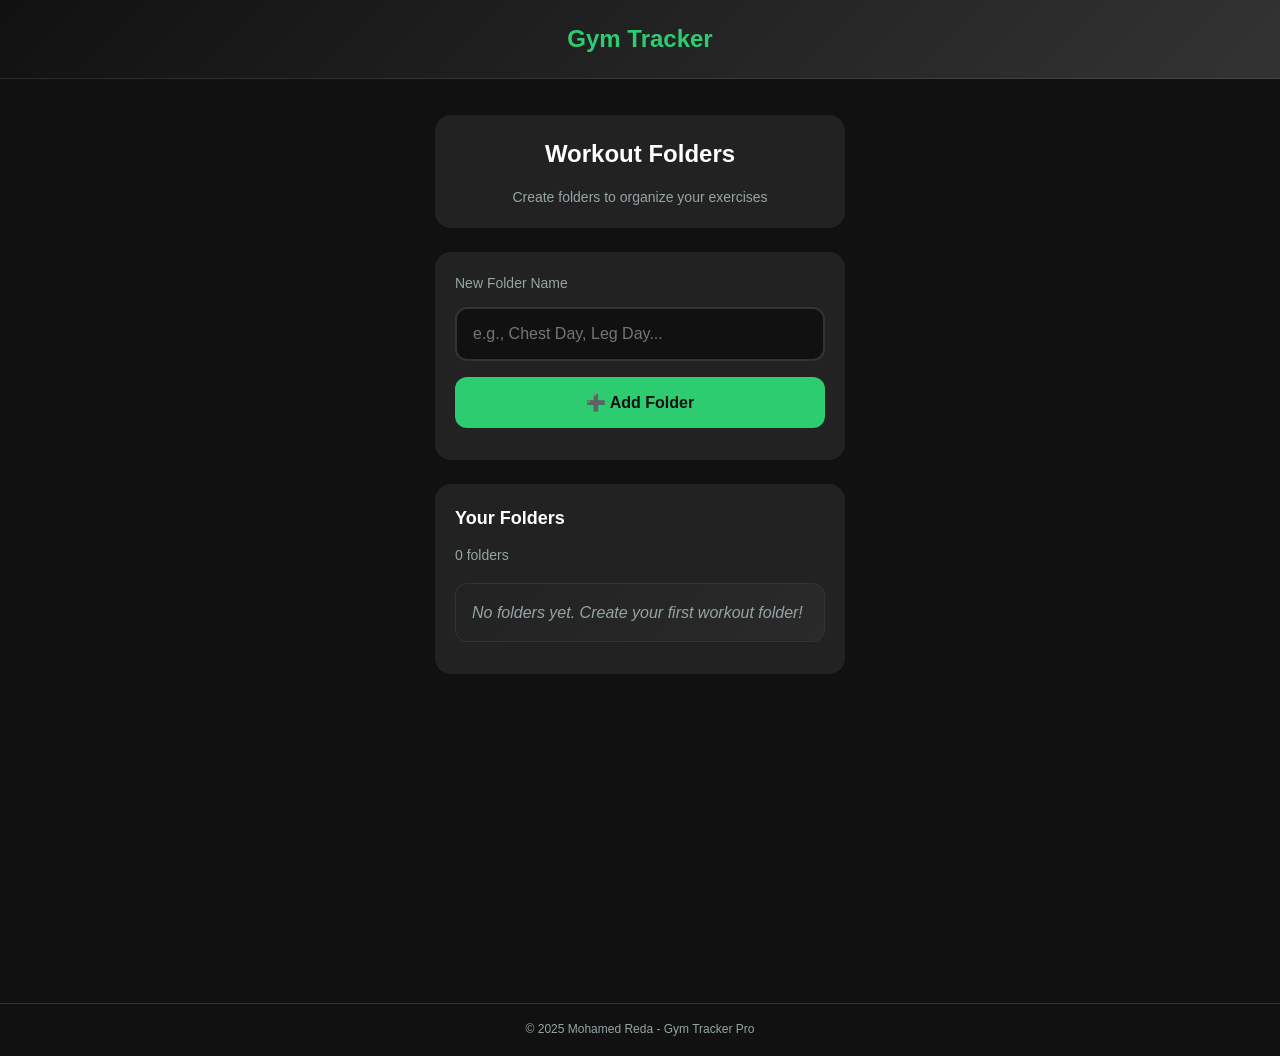
<file: index.html>
<!DOCTYPE html>
<html lang="en">
<head>
    <meta charset="UTF-8">
    <meta name="viewport" content="width=device-width, initial-scale=1.0">
    <meta name="theme-color" content="#2ecc71">
    <link rel="manifest" href="manifest.json">
    <meta name="apple-mobile-web-app-capable" content="yes">
    <meta name="mobile-web-app-capable" content="yes">
    
    <title>Gym Tracker</title>
    <meta name="author" content="Mohamed Reda">
    <link rel="stylesheet" href="style.css">
</head>
<body>

<header class="page-header">
    <div class="header-content">
        <h1> Gym Tracker</h1>
    </div>
</header>

<div class="container">
    <div class="page-title">
        <h2>Workout Folders</h2>
        <p class="page-description">Create folders to organize your exercises</p>
    </div>

    <div class="input-group">
        <label for="folderName" class="input-label">New Folder Name</label>
        <input type="text" id="folderName" placeholder="e.g., Chest Day, Leg Day...">
        <button id="addFolder" class="primary-btn">➕ Add Folder</button>
    </div>

    <div class="section">
        <h3 class="section-title">Your Folders</h3>
        <p class="section-subtitle" id="folderCount">0 folders</p>
        <ul id="folderList" class="item-list"></ul>
    </div>
</div>

<footer class="page-footer">
    <p>© 2025 Mohamed Reda - Gym Tracker Pro</p>
</footer>

<script src="app.js"></script>
</body>
</html>
</file>
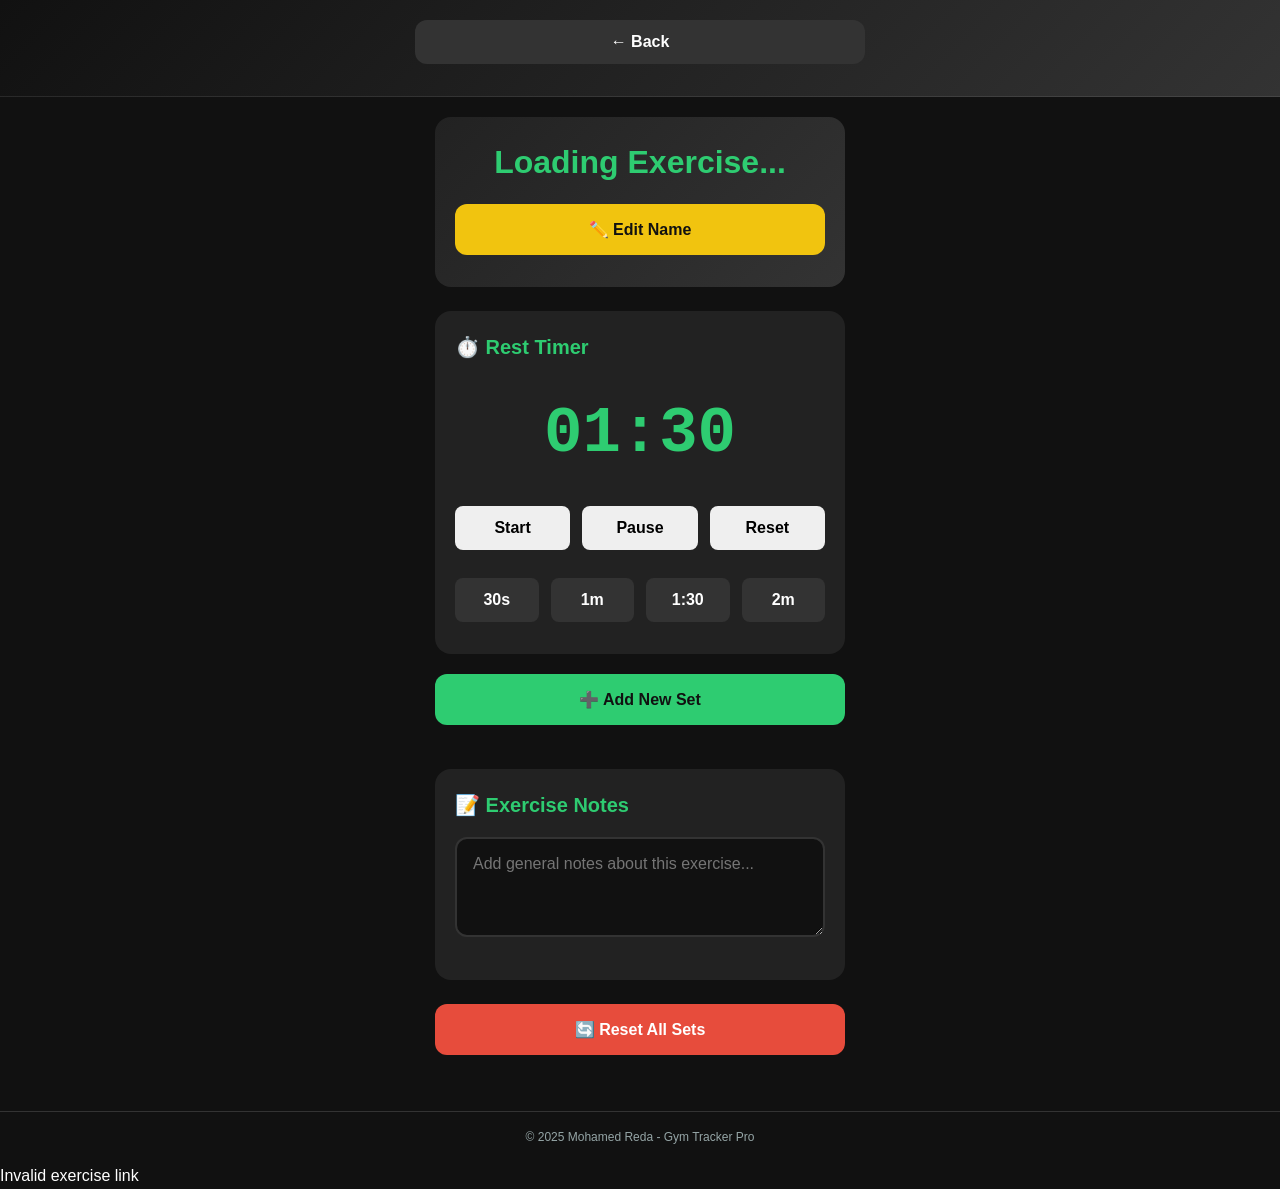
<file: exercise.html>
<!DOCTYPE html>
<html lang="en">
  <head>
    <meta charset="UTF-8" />
    <meta name="viewport" content="width=device-width, initial-scale=1.0" />
    <meta name="theme-color" content="#2ecc71" />
    <link rel="manifest" href="manifest.json" />
    <meta name="apple-mobile-web-app-capable" content="yes" />

    <title>Exercise Details</title>
    <link rel="stylesheet" href="style.css" />
  </head>
  <body>
    <header class="page-header">
      <div class="header-content">
        <button class="back-btn" onclick="goBack()">← Back</button>
      </div>
    </header>

    <div class="container">
      <div class="exercise-header">
        <h1 id="exerciseTitle">Loading Exercise...</h1>
        <button id="editName" class="edit-btn">✏️ Edit Name</button>
      </div>

      <!-- Timer Section -->
      <div class="timer-box">
        <h2>⏱️ Rest Timer</h2>
        <div class="timer-display" id="timerDisplay">01:30</div>
        <div class="timer-controls">
          <button class="timer-btn" id="timerStart">Start</button>
          <button class="timer-btn" id="timerPause">Pause</button>
          <button class="timer-btn" id="timerReset">Reset</button>
        </div>
        <div class="timer-presets">
          <button class="preset-btn" data-time="30">30s</button>
          <button class="preset-btn" data-time="60">1m</button>
          <button class="preset-btn" data-time="90">1:30</button>
          <button class="preset-btn" data-time="120">2m</button>
        </div>
      </div>

      <!-- Add New Set Button -->
      <div class="add-set-section">
        <button id="addSetBtn" class="primary-btn">➕ Add New Set</button>
      </div>

      <!-- Sets Container - هنا هتظهر كل المجموعات -->
      <div id="setsContainer" class="sets-container">
        <!-- Sets will be added here dynamically -->
      </div>

      <!-- Notes Section -->
      <div class="notes-box">
        <h2>📝 Exercise Notes</h2>
        <textarea
          id="exerciseNotes"
          placeholder="Add general notes about this exercise..."
        ></textarea>
      </div>

      <!-- Reset Button -->
      <button id="reset" class="reset-btn">🔄 Reset All Sets</button>
    </div>

    <!-- Template for a single set (hidden) -->
    <template id="setTemplate">
      <div class="set-box" data-set-id="">
        <div class="set-header">
          <h3 class="set-number">Set #<span class="set-index">1</span></h3>
          <button class="delete-set-btn">🗑️</button>
        </div>

        <div class="set-controls">
          <!-- Reps Counter -->
          <div class="set-counter">
            <h4>Reps</h4>
            <div class="counter-controls small">
              <button class="btn dec-btn set-rep-dec">−</button>
              <span class="counter-value set-rep-value">0</span>
              <button class="btn inc-btn set-rep-inc">+</button>
            </div>
          </div>

          <!-- Weight Input -->
          <div class="set-weight">
            <h4>Weight (kg)</h4>
            <input
              type="number"
              step="0.1"
              min="0"
              placeholder="0.0"
              class="set-weight-input"
            />
          </div>
        </div>

        <!-- Set Notes -->
        <div class="set-notes">
          <textarea
            class="set-notes-input"
            placeholder="Set notes..."
          ></textarea>
        </div>
      </div>
    </template>

    <footer class="page-footer">
      <p>© 2025 Mohamed Reda - Gym Tracker Pro</p>
    </footer>

    <script src="app.js"></script>
  </body>
</html>
</file>
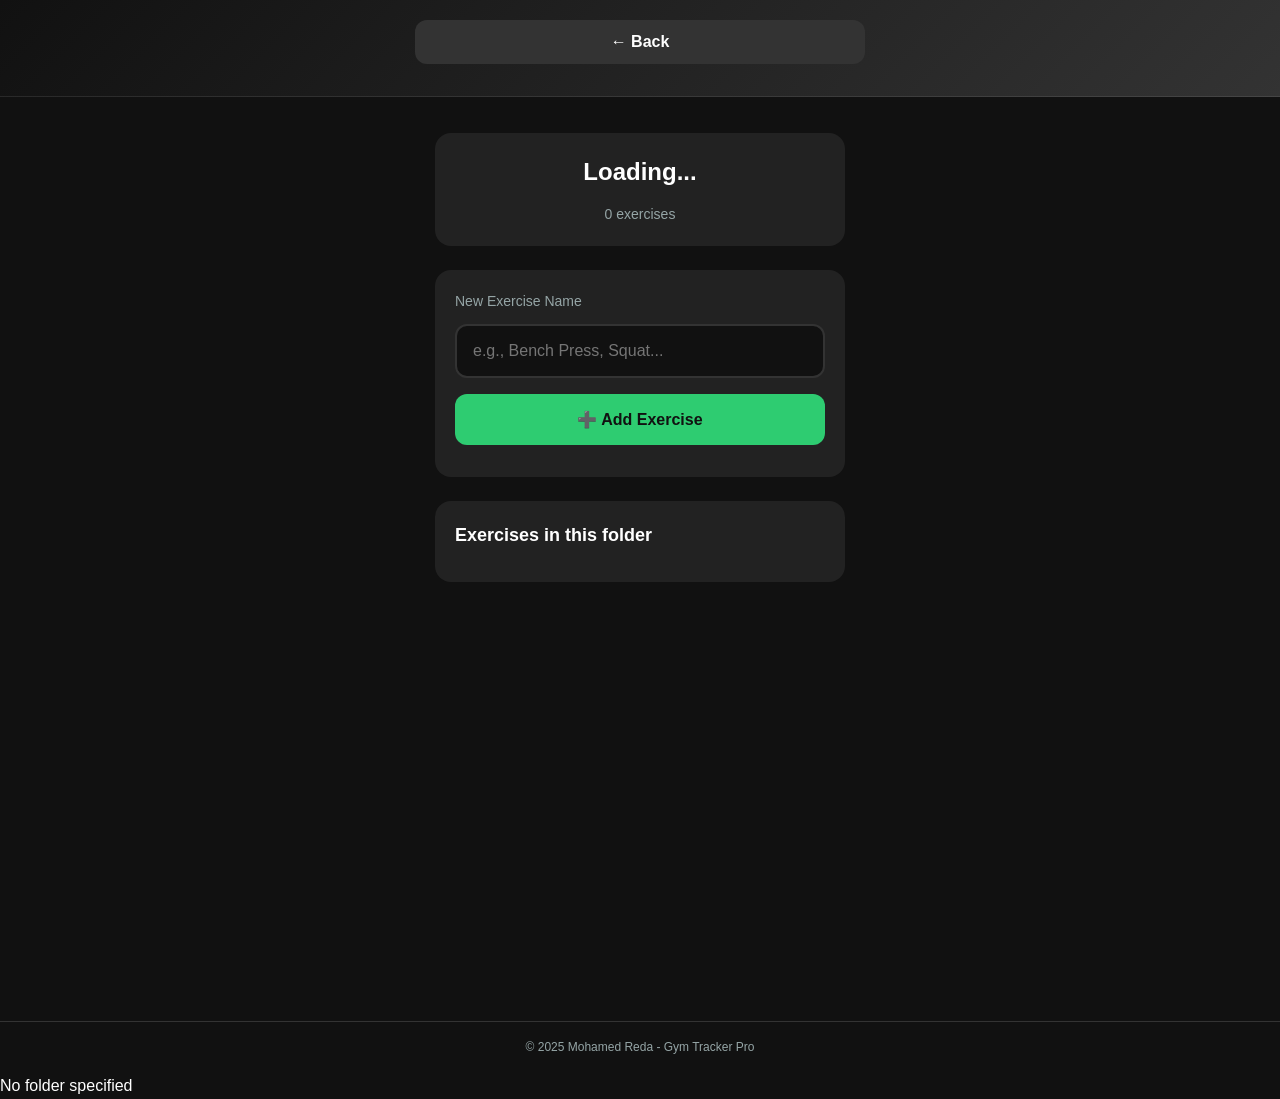
<file: exercises.html>
<!DOCTYPE html>
<html lang="en">
<head>
    <meta charset="UTF-8">
    <meta name="viewport" content="width=device-width, initial-scale=1.0">
    <meta name="theme-color" content="#2ecc71">
    <link rel="manifest" href="manifest.json">
    <meta name="apple-mobile-web-app-capable" content="yes">
    <meta name="mobile-web-app-capable" content="yes">
    
    <title>Exercises</title>
    <link rel="stylesheet" href="style.css">
</head>
<body>

<header class="page-header">
    <div class="header-content">
        <button class="back-btn" onclick="goBack()">← Back</button>
    </div>
</header>

<div class="container">
    <div class="page-title">
        <h2 id="folderTitle">Loading...</h2>
        <p class="page-description" id="exerciseCount">0 exercises</p>
    </div>

    <div class="input-group">
        <label for="exerciseName" class="input-label">New Exercise Name</label>
        <input type="text" id="exerciseName" placeholder="e.g., Bench Press, Squat...">
        <button id="addExercise" class="primary-btn">➕ Add Exercise</button>
    </div>

    <div class="section">
        <h3 class="section-title">Exercises in this folder</h3>
        <ul id="exerciseList" class="item-list"></ul>
    </div>
</div>

<footer class="page-footer">
    <p>© 2025 Mohamed Reda - Gym Tracker Pro</p>
</footer>

<script src="app.js"></script>
</body>
</html>
</file>
<file: style.css>
/* ========================= */
/* GYM TRACKER - NATURAL SCROLLING */
/* ========================= */

/* ======================== */
/* RESET & BASE STYLES */
/* ======================== */

/* ======================== */
/* PREVENT ZOOM ON MOBILE */
/* ======================== */

/* Prevent zoom on focus */
input, textarea, select, button {
    font-size: 16px !important;
    -webkit-text-size-adjust: 100%;
    -ms-text-size-adjust: 100%;
    text-size-adjust: 100%;
}

/* Specific fix for counter buttons */
.counter-controls .btn {
    font-size: 28px !important;
    min-height: 60px;
}

/* Prevent double-tap zoom */
html {
    touch-action: manipulation;
}

/* For iOS Safari */
@supports (-webkit-touch-callout: none) {
    input, textarea, button {
        font-size: 16px !important;
    }
}

* {
    margin: 0;
    padding: 0;
    box-sizing: border-box;
    -webkit-tap-highlight-color: transparent;
}

:root {
    /* Colors */
    --primary: #2ecc71;
    --primary-dark: #27ae60;
    --secondary: #3498db;
    --secondary-dark: #2980b9;
    --danger: #e74c3c;
    --danger-dark: #c0392b;
    --warning: #f1c40f;
    --warning-dark: #d4ac0d;
    --dark: #111111;
    --dark-light: #222222;
    --dark-lighter: #333333;
    --light: #ffffff;
    --gray: #95a5a6;
    
    /* Spacing */
    --spacing-xs: 8px;
    --spacing-sm: 12px;
    --spacing-md: 16px;
    --spacing-lg: 20px;
    --spacing-xl: 24px;
    --spacing-xxl: 32px;
    
    /* Border Radius */
    --radius-sm: 8px;
    --radius-md: 12px;
    --radius-lg: 16px;
    --radius-xl: 20px;
    --radius-round: 50%;
}

/* ======================== */
/* NATURAL SCROLLING */
/* ======================== */

html {
    scroll-behavior: smooth;
}

body {
    background: var(--dark);
    color: var(--light);
    font-family: -apple-system, BlinkMacSystemFont, 'Segoe UI', Roboto, Oxygen, Ubuntu, sans-serif;
    line-height: 1.6;
    min-height: 100vh;
    overflow-x: hidden;
}

/* ======================== */
/* MAIN CONTAINER */
/* ======================== */

.container {
    max-width: 450px;
    margin: 0 auto;
    padding: 20px;
    min-height: 100vh;
}

/* ======================== */
/* HEADER */
/* ======================== */

.page-header {
    background: linear-gradient(135deg, var(--dark) 0%, var(--dark-lighter) 100%);
    padding: var(--spacing-lg);
    position: sticky;
    top: 0;
    z-index: 100;
    border-bottom: 1px solid rgba(255, 255, 255, 0.1);
}

.header-content {
    max-width: 450px;
    margin: 0 auto;
    display: flex;
    justify-content: space-between;
    align-items: center;
    gap: var(--spacing-md);
}

.back-btn {
    background: var(--dark-lighter);
    color: var(--light);
    border: none;
    padding: var(--spacing-sm) var(--spacing-md);
    border-radius: var(--radius-md);
    font-size: 16px;
    cursor: pointer;
    flex-shrink: 0;
}

.page-header h1 {
    font-size: 24px;
    color: var(--primary);
    margin: 0;
    text-align: center;
    flex: 1;
}
/* ======================== */
/* PAGE TITLES & SECTIONS */
/* ======================== */

.page-title {
    text-align: center;
    margin-bottom: var(--spacing-xl);
    padding: var(--spacing-lg);
    background: var(--dark-light);
    border-radius: var(--radius-lg);
    margin-top: var(--spacing-md);
}

.page-title h2 {
    font-size: 24px;
    margin-bottom: var(--spacing-sm);
    color: var(--light);
}

.page-description {
    color: var(--gray);
    font-size: 14px;
}

.section {
    background: var(--dark-light);
    padding: var(--spacing-lg);
    border-radius: var(--radius-lg);
    margin-bottom: var(--spacing-lg);
}

.section-title {
    font-size: 18px;
    margin-bottom: var(--spacing-sm);
    color: var(--light);
}

.section-subtitle {
    color: var(--gray);
    font-size: 14px;
    margin-bottom: var(--spacing-md);
}

/* ======================== */
/* INPUT GROUPS */
/* ======================== */

.input-group {
    background: var(--dark-light);
    padding: var(--spacing-lg);
    border-radius: var(--radius-lg);
    margin-bottom: var(--spacing-xl);
}

.input-label {
    display: block;
    margin-bottom: var(--spacing-sm);
    color: var(--gray);
    font-size: 14px;
    font-weight: 500;
}

/* ======================== */
/* INPUTS & TEXTAREAS */
/* ======================== */

input[type="text"],
input[type="number"],
textarea {
    width: 100%;
    padding: var(--spacing-md);
    background: var(--dark);
    border: 2px solid var(--dark-lighter);
    border-radius: var(--radius-md);
    color: var(--light);
    font-size: 16px;
    margin-bottom: var(--spacing-md);
    transition: all 0.3s ease;
}

input[type="text"]:focus,
input[type="number"]:focus,
textarea:focus {
    outline: none;
    border-color: var(--primary);
    box-shadow: 0 0 0 3px rgba(46, 204, 113, 0.2);
}

.weight-input {
    font-size: 32px;
    text-align: center;
    padding: var(--spacing-lg);
    font-weight: bold;
}

textarea {
    min-height: 100px;
    resize: vertical;
    font-family: inherit;
}

/* ======================== */
/* BUTTONS */
/* ======================== */

button,
.primary-btn,
.edit-btn,
.timer-btn,
.preset-btn,
.reset-btn,
.btn {
    width: 100%;
    padding: var(--spacing-md);
    border: none;
    border-radius: var(--radius-md);
    font-size: 16px;
    font-weight: 600;
    cursor: pointer;
    transition: all 0.2s ease;
    margin-bottom: var(--spacing-sm);
    display: flex;
    align-items: center;
    justify-content: center;
    gap: 8px;
    min-height: 44px;
}

.primary-btn {
    background: var(--primary);
    color: var(--dark);
}

.primary-btn:hover {
    background: var(--primary-dark);
    transform: translateY(-1px);
}

.edit-btn {
    background: var(--warning);
    color: var(--dark);
}

.edit-btn:hover {
    background: var(--warning-dark);
}

/* ======================== */
/* ACTION BUTTONS IN LISTS */
/* ======================== */

.action-btns {
    display: flex;
    gap: 8px;
}

.action-btn {
    padding: 8px 16px;
    border: 2px solid;
    border-radius: 8px;
    font-size: 14px;
    font-weight: 600;
    cursor: pointer;
    transition: all 0.2s ease;
    min-width: 70px;
    text-align: center;
}

.action-btn:hover {
    transform: translateY(-1px);
}

.open-btn {
    background: #4CAF50;
    border-color: #4CAF50;
    color: white;
}

.open-btn:hover {
    background: #45a049;
    border-color: #45a049;
}

.delete-btn {
    background: #f44336;
    border-color: #f44336;
    color: white;
}

.delete-btn:hover {
    background: #d32f2f;
    border-color: #d32f2f;
}

/* ======================== */
/* LISTS */
/* ======================== */

.item-list {
    list-style: none;
}

.item-list li {
    background: linear-gradient(135deg, #222 0%, #2a2a2a 100%);
    padding: var(--spacing-md);
    border-radius: var(--radius-md);
    margin-bottom: var(--spacing-sm);
    display: flex;
    justify-content: space-between;
    align-items: center;
    border: 1px solid #333;
    transition: all 0.2s ease;
}

.item-list li:hover {
    transform: translateY(-2px);
    box-shadow: 0 4px 12px rgba(0, 0, 0, 0.2);
}

.folder-info,
.exercise-info {
    flex: 1;
    min-width: 0;
}

.folder-info strong,
.exercise-info strong {
    display: block;
    margin-bottom: 4px;
    font-size: 16px;
    color: var(--light);
    white-space: nowrap;
    overflow: hidden;
    text-overflow: ellipsis;
}

.folder-meta,
.exercise-meta {
    display: block;
    font-size: 12px;
    color: var(--gray);
}

.folder-actions,
.exercise-actions {
    display: flex;
    gap: 10px;
    margin-left: 15px;
    flex-shrink: 0;
}

/* ======================== */
/* COUNTER BOXES */
/* ======================== */

.counter-box,
.timer-box,
.notes-box {
    background: var(--dark-light);
    padding: var(--spacing-lg);
    border-radius: var(--radius-lg);
    margin-bottom: var(--spacing-lg);
}

.counter-box h2,
.timer-box h2,
.notes-box h2 {
    margin-bottom: var(--spacing-md);
    font-size: 20px;
    color: var(--primary);
    display: flex;
    align-items: center;
    gap: 8px;
}

/* ======================== */
/* COUNTER CONTROLS */
/* ======================== */

.counter-controls {
    display: flex;
    justify-content: center;
    align-items: center;
    gap: var(--spacing-lg);
    margin: var(--spacing-lg) 0;
}

.btn {
    width: 60px;
    height: 60px;
    border-radius: var(--radius-round);
    font-size: 28px;
    margin: 0;
    display: flex;
    align-items: center;
    justify-content: center;
    border: none;
}

.inc-btn {
    background: var(--primary);
    color: var(--dark);
}

.inc-btn:hover {
    background: var(--primary-dark);
}

.dec-btn {
    background: var(--gray);
    color: var(--light);
}

.dec-btn:hover {
    background: var(--dark-lighter);
}

.counter-value {
    font-size: 48px;
    font-weight: bold;
    min-width: 80px;
    text-align: center;
    color: var(--light);
}

/* ======================== */
/* TIMER */
/* ======================== */

.timer-display {
    font-size: 64px;
    font-weight: bold;
    text-align: center;
    margin: var(--spacing-lg) 0;
    color: var(--primary);
    font-family: 'Courier New', monospace;
}

.timer-controls,
.timer-presets {
    display: flex;
    gap: var(--spacing-sm);
    margin-top: var(--spacing-md);
}

.timer-btn,
.preset-btn {
    flex: 1;
    padding: var(--spacing-sm);
    font-size: 14px;
    border: none;
    border-radius: var(--radius-sm);
    cursor: pointer;
}

.preset-btn {
    background: var(--dark-lighter);
    color: var(--light);
}

.preset-btn:hover {
    background: var(--dark-light);
}

/* ======================== */
/* EXERCISE HEADER */
/* ======================== */

.exercise-header {
    text-align: center;
    margin-bottom: var(--spacing-xl);
    padding: var(--spacing-lg);
    background: linear-gradient(135deg, var(--dark-light) 0%, var(--dark-lighter) 100%);
    border-radius: var(--radius-lg);
}

.exercise-header h1 {
    font-size: 32px;
    margin-bottom: var(--spacing-md);
    color: var(--primary);
}

/* ======================== */
/* RESET BUTTON */
/* ======================== */

.reset-btn {
    background: var(--danger);
    color: var(--light);
    margin-top: var(--spacing-xl);
    border: none;
}

.reset-btn:hover {
    background: var(--danger-dark);
}

/* ======================== */
/* EMPTY STATES */
/* ======================== */

.empty-state {
    text-align: center;
    padding: 30px 20px;
    color: var(--gray);
    font-style: italic;
    background: transparent;
    border: 2px dashed var(--dark-lighter);
    border-radius: var(--radius-md);
}

/* ======================== */
/* RESPONSIVE DESIGN */
/* ======================== */

@media (max-width: 480px) {
    .container {
        padding: var(--spacing-md);
    }
    
    .page-header {
        padding: var(--spacing-md);
    }
    
    .page-header h1 {
        font-size: 20px;
    }
    
    .back-btn {
        padding: 8px 12px;
        font-size: 14px;
    }
    
    .counter-controls {
        gap: var(--spacing-md);
    }
    
    .btn {
        width: 50px;
        height: 50px;
        font-size: 24px;
    }
    
    .counter-value {
        font-size: 36px;
    }
    
    .timer-display {
        font-size: 48px;
    }
    
    .folder-actions,
    .exercise-actions {
        flex-direction: column;
        gap: 8px;
        margin-left: 10px;
    }
    
    .action-btn {
        min-width: 60px;
        padding: 6px 12px;
        font-size: 12px;
    }
    
    .item-list li {
        flex-direction: column;
        align-items: stretch;
        gap: 12px;
    }
    
    .folder-actions,
    .exercise-actions {
        margin-left: 0;
        flex-direction: row;
        justify-content: flex-end;
    }
}

/* ======================== */
/* ANIMATIONS */
/* ======================== */

@keyframes pulse {
    0% { transform: scale(1); }
    50% { transform: scale(1.05); }
    100% { transform: scale(1); }
}

.btn:active,
.primary-btn:active,
.action-btn:active {
    animation: pulse 0.2s ease;
}
/* ======================== */
/* MULTIPLE SETS STYLES */
/* ======================== */

.add-set-section {
    margin-bottom: var(--spacing-lg);
}

.sets-container {
    display: flex;
    flex-direction: column;
    gap: var(--spacing-md);
    margin-bottom: var(--spacing-xl);
}

.set-box {
    background: var(--dark-light);
    padding: var(--spacing-lg);
    border-radius: var(--radius-lg);
    border: 2px solid var(--dark-lighter);
    transition: all 0.3s ease;
}

.set-box:hover {
    border-color: var(--primary);
    box-shadow: 0 4px 12px rgba(46, 204, 113, 0.1);
}

.set-header {
    display: flex;
    justify-content: space-between;
    align-items: center;
    margin-bottom: var(--spacing-md);
}

.set-header h3 {
    font-size: 18px;
    color: var(--primary);
    margin: 0;
}

.delete-set-btn {
    background: var(--danger);
    color: var(--light);
    border: none;
    padding: 6px 12px;
    border-radius: var(--radius-sm);
    font-size: 12px;
    cursor: pointer;
    transition: all 0.2s ease;
}

.delete-set-btn:hover {
    background: var(--danger-dark);
}

.set-controls {
    display: grid;
    grid-template-columns: 1fr 1fr;
    gap: var(--spacing-lg);
    margin-bottom: var(--spacing-md);
}

.set-counter, .set-weight {
    text-align: center;
}

.set-counter h4, .set-weight h4 {
    margin-bottom: var(--spacing-sm);
    font-size: 14px;
    color: var(--gray);
}

.counter-controls.small {
    gap: var(--spacing-md);
}

.counter-controls.small .btn {
    width: 40px;
    height: 40px;
    font-size: 20px;
}

.counter-controls.small .counter-value {
    font-size: 28px;
}

.set-weight-input {
    width: 100%;
    padding: var(--spacing-md);
    background: var(--dark);
    border: 2px solid var(--dark-lighter);
    border-radius: var(--radius-md);
    color: var(--light);
    font-size: 20px;
    text-align: center;
    font-weight: bold;
}

.set-notes textarea {
    width: 100%;
    padding: var(--spacing-sm);
    background: var(--dark);
    border: 1px solid var(--dark-lighter);
    border-radius: var(--radius-sm);
    color: var(--light);
    font-size: 14px;
    min-height: 60px;
    resize: vertical;
}

/* Responsive for sets */
@media (max-width: 480px) {
    .set-controls {
        grid-template-columns: 1fr;
        gap: var(--spacing-md);
    }
    
    .set-box {
        padding: var(--spacing-md);
    }
}
/* ======================== */
/* FOOTER STYLES */
/* ======================== */

.page-footer {
    text-align: center;
    padding: var(--spacing-md);
    margin-top: var(--spacing-xl);
    color: var(--gray);
    font-size: 12px;
    border-top: 1px solid var(--dark-lighter);
    background: var(--dark);
}
</file>
